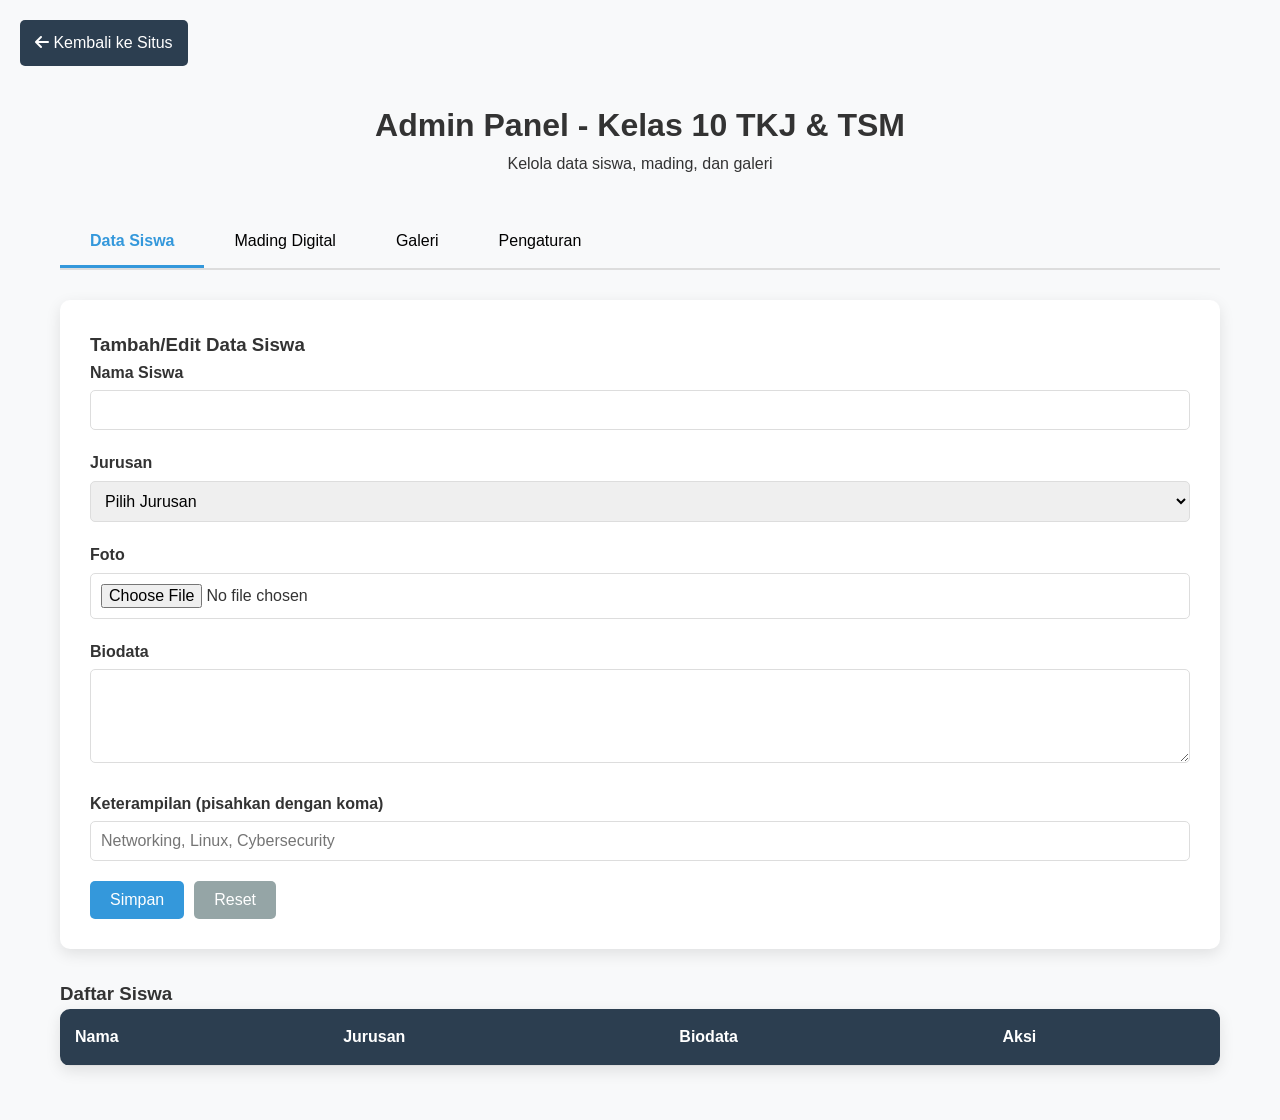
<file: admin/index.html>
<!DOCTYPE html>
<html lang="id">
<head>
    <meta charset="UTF-8">
    <meta name="viewport" content="width=device-width, initial-scale=1.0">
    <title>Admin Panel - Profil Kelas</title>
    <link rel="stylesheet" href="../css/style.css">
    <link rel="stylesheet" href="../css/responsive.css">
    <link href="https://cdnjs.cloudflare.com/ajax/libs/font-awesome/6.0.0/css/all.min.css" rel="stylesheet">
    <style>
        .admin-container {
            max-width: 1200px;
            margin: 100px auto 50px;
            padding: 0 20px;
        }
        
        .admin-header {
            text-align: center;
            margin-bottom: 40px;
        }
        
        .admin-tabs {
            display: flex;
            margin-bottom: 30px;
            border-bottom: 2px solid #ddd;
        }
        
        .admin-tab {
            padding: 15px 30px;
            background: none;
            border: none;
            cursor: pointer;
            font-size: 1rem;
            border-bottom: 3px solid transparent;
            transition: all 0.3s;
        }
        
        .admin-tab.active {
            border-bottom-color: var(--secondary-color);
            color: var(--secondary-color);
            font-weight: bold;
        }
        
        .tab-content {
            display: none;
        }
        
        .tab-content.active {
            display: block;
        }
        
        .admin-form {
            background: white;
            padding: 30px;
            border-radius: 10px;
            box-shadow: 0 5px 15px rgba(0,0,0,0.1);
            margin-bottom: 30px;
        }
        
        .form-group {
            margin-bottom: 20px;
        }
        
        .form-group label {
            display: block;
            margin-bottom: 5px;
            font-weight: bold;
        }
        
        .form-group input,
        .form-group textarea,
        .form-group select {
            width: 100%;
            padding: 10px;
            border: 1px solid #ddd;
            border-radius: 5px;
            font-size: 1rem;
        }
        
        .form-actions {
            display: flex;
            gap: 10px;
            margin-top: 20px;
        }
        
        .btn {
            padding: 10px 20px;
            border: none;
            border-radius: 5px;
            cursor: pointer;
            font-size: 1rem;
            transition: background-color 0.3s;
        }
        
        .btn-primary {
            background-color: var(--secondary-color);
            color: white;
        }
        
        .btn-secondary {
            background-color: #95a5a6;
            color: white;
        }
        
        .btn-danger {
            background-color: var(--accent-color);
            color: white;
        }
        
        .data-table {
            width: 100%;
            border-collapse: collapse;
            background: white;
            border-radius: 10px;
            overflow: hidden;
            box-shadow: 0 5px 15px rgba(0,0,0,0.1);
        }
        
        .data-table th,
        .data-table td {
            padding: 15px;
            text-align: left;
            border-bottom: 1px solid #ddd;
        }
        
        .data-table th {
            background-color: var(--primary-color);
            color: white;
        }
        
        .data-table tr:hover {
            background-color: #f5f5f5;
        }
        
        .action-buttons {
            display: flex;
            gap: 5px;
        }
        
        .action-btn {
            padding: 5px 10px;
            border: none;
            border-radius: 3px;
            cursor: pointer;
            font-size: 0.8rem;
        }
        
        .back-to-site {
            position: fixed;
            top: 20px;
            left: 20px;
            background-color: var(--primary-color);
            color: white;
            padding: 10px 15px;
            border-radius: 5px;
            text-decoration: none;
            z-index: 1000;
        }
    </style>
</head>
<body>
    <a href="../index.html" class="back-to-site">
        <i class="fas fa-arrow-left"></i> Kembali ke Situs
    </a>

    <div class="admin-container">
        <div class="admin-header">
            <h1>Admin Panel - Kelas 10 TKJ & TSM</h1>
            <p>Kelola data siswa, mading, dan galeri</p>
        </div>

        <div class="admin-tabs">
            <button class="admin-tab active" data-tab="students">Data Siswa</button>
            <button class="admin-tab" data-tab="mading">Mading Digital</button>
            <button class="admin-tab" data-tab="gallery">Galeri</button>
            <button class="admin-tab" data-tab="settings">Pengaturan</button>
        </div>

        <!-- Tab Data Siswa -->
        <div id="students-tab" class="tab-content active">
            <div class="admin-form">
                <h3>Tambah/Edit Data Siswa</h3>
                <form id="studentForm">
                    <input type="hidden" id="studentId">
                    <div class="form-group">
                        <label for="studentName">Nama Siswa</label>
                        <input type="text" id="studentName" required>
                    </div>
                    <div class="form-group">
                        <label for="studentJurusan">Jurusan</label>
                        <select id="studentJurusan" required>
                            <option value="">Pilih Jurusan</option>
                            <option value="tkj">TKJ</option>
                            <option value="tsm">TSM</option>
                        </select>
                    </div>
                    <div class="form-group">
                        <label for="studentPhoto">Foto</label>
                        <input type="file" id="studentPhoto" accept="image/*">
                    </div>
                    <div class="form-group">
                        <label for="studentBio">Biodata</label>
                        <textarea id="studentBio" rows="4" required></textarea>
                    </div>
                    <div class="form-group">
                        <label for="studentSkills">Keterampilan (pisahkan dengan koma)</label>
                        <input type="text" id="studentSkills" placeholder="Networking, Linux, Cybersecurity">
                    </div>
                    <div class="form-actions">
                        <button type="submit" class="btn btn-primary">Simpan</button>
                        <button type="button" class="btn btn-secondary" id="resetStudentForm">Reset</button>
                    </div>
                </form>
            </div>

            <div class="data-list">
                <h3>Daftar Siswa</h3>
                <table class="data-table">
                    <thead>
                        <tr>
                            <th>Nama</th>
                            <th>Jurusan</th>
                            <th>Biodata</th>
                            <th>Aksi</th>
                        </tr>
                    </thead>
                    <tbody id="studentsTable">
                        <!-- Data siswa akan dimuat di sini -->
                    </tbody>
                </table>
            </div>
        </div>

        <!-- Tab Mading Digital -->
        <div id="mading-tab" class="tab-content">
            <div class="admin-form">
                <h3>Tambah/Edit Mading</h3>
                <form id="madingForm">
                    <input type="hidden" id="madingId">
                    <div class="form-group">
                        <label for="madingTitle">Judul</label>
                        <input type="text" id="madingTitle" required>
                    </div>
                    <div class="form-group">
                        <label for="madingContent">Konten</label>
                        <textarea id="madingContent" rows="4" required></textarea>
                    </div>
                    <div class="form-group">
                        <label for="madingImage">Gambar</label>
                        <input type="file" id="madingImage" accept="image/*">
                    </div>
                    <div class="form-group">
                        <label for="madingDate">Tanggal</label>
                        <input type="date" id="madingDate" required>
                    </div>
                    <div class="form-actions">
                        <button type="submit" class="btn btn-primary">Simpan</button>
                        <button type="button" class="btn btn-secondary" id="resetMadingForm">Reset</button>
                    </div>
                </form>
            </div>

            <div class="data-list">
                <h3>Daftar Mading</h3>
                <table class="data-table">
                    <thead>
                        <tr>
                            <th>Judul</th>
                            <th>Tanggal</th>
                            <th>Konten</th>
                            <th>Aksi</th>
                        </tr>
                    </thead>
                    <tbody id="madingTable">
                        <!-- Data mading akan dimuat di sini -->
                    </tbody>
                </table>
            </div>
        </div>

        <!-- Tab Galeri -->
        <div id="gallery-tab" class="tab-content">
            <div class="admin-form">
                <h3>Tambah Gambar Galeri</h3>
                <form id="galleryForm">
                    <div class="form-group">
                        <label for="galleryImage">Gambar</label>
                        <input type="file" id="galleryImage" accept="image/*" required>
                    </div>
                    <div class="form-actions">
                        <button type="submit" class="btn btn-primary">Tambah</button>
                    </div>
                </form>
            </div>

            <div class="data-list">
                <h3>Daftar Gambar Galeri</h3>
                <div class="gallery-grid-admin" id="galleryTable">
                    <!-- Gambar galeri akan dimuat di sini -->
                </div>
            </div>
        </div>

        <!-- Tab Pengaturan -->
        <div id="settings-tab" class="tab-content">
            <div class="admin-form">
                <h3>Pengaturan Situs</h3>
                <form id="settingsForm">
                    <div class="form-group">
                        <label for="siteTitle">Judul Situs</label>
                        <input type="text" id="siteTitle" value="Kelas 10 TKJ & TSM">
                    </div>
                    <div class="form-group">
                        <label for="siteDescription">Deskripsi Situs</label>
                        <textarea id="siteDescription" rows="3">SMK Negeri 1 Teknologi - Membangun Generasi Teknisi Profesional dan Berkarakter</textarea>
                    </div>
                    <div class="form-group">
                        <label for="contactEmail">Email Kontak</label>
                        <input type="email" id="contactEmail" value="kelas10tkjtsm@smknegeri1.sch.id">
                    </div>
                    <div class="form-group">
                        <label for="contactPhone">Telepon Kontak</label>
                        <input type="text" id="contactPhone" value="(021) 1234-5678">
                    </div>
                    <div class="form-actions">
                        <button type="submit" class="btn btn-primary">Simpan Pengaturan</button>
                    </div>
                </form>
            </div>

            <div class="admin-form">
                <h3>Ekspor/Impor Data</h3>
                <div class="form-actions">
                    <button type="button" class="btn btn-primary" id="exportData">Ekspor Semua Data</button>
                    <button type="button" class="btn btn-secondary" id="importData">Impor Data</button>
                    <input type="file" id="importFile" accept=".json" style="display: none;">
                </div>
            </div>

            <div class="admin-form">
                <h3>Reset Data</h3>
                <p>Hati-hati! Tindakan ini akan menghapus semua data dan tidak dapat dibatalkan.</p>
                <div class="form-actions">
                    <button type="button" class="btn btn-danger" id="resetAllData">Reset Semua Data</button>
                </div>
            </div>
        </div>
    </div>

    <script src="admin.js"></script>
</body>
</html>
</file>
<file: css/style.css>
/* Reset dan Base Styles */
* {
    margin: 0;
    padding: 0;
    box-sizing: border-box;
}

:root {
    --primary-color: #2c3e50;
    --secondary-color: #3498db;
    --accent-color: #e74c3c;
    --light-color: #ecf0f1;
    --dark-color: #2c3e50;
    --success-color: #27ae60;
    --warning-color: #f39c12;
    --tkj-color: #3498db;
    --tsm-color: #e74c3c;
}

body {
    font-family: 'Segoe UI', Tahoma, Geneva, Verdana, sans-serif;
    line-height: 1.6;
    color: #333;
    background-color: #f8f9fa;
}

.container {
    max-width: 1200px;
    margin: 0 auto;
    padding: 0 20px;
}

/* Navigation */
.navbar {
    background-color: var(--primary-color);
    position: fixed;
    width: 100%;
    top: 0;
    z-index: 1000;
    box-shadow: 0 2px 10px rgba(0,0,0,0.1);
}

.nav-container {
    max-width: 1200px;
    margin: 0 auto;
    padding: 0 20px;
    display: flex;
    justify-content: space-between;
    align-items: center;
    height: 70px;
}

.nav-logo h2 {
    color: white;
    font-size: 1.5rem;
}

.nav-menu {
    display: flex;
    gap: 30px;
}

.nav-link {
    color: white;
    text-decoration: none;
    font-weight: 500;
    transition: color 0.3s;
}

.nav-link:hover {
    color: var(--secondary-color);
}

.admin-btn {
    background-color: var(--accent-color);
    padding: 8px 15px;
    border-radius: 5px;
}

.hamburger {
    display: none;
    flex-direction: column;
    cursor: pointer;
}

.bar {
    width: 25px;
    height: 3px;
    background-color: white;
    margin: 3px 0;
    transition: 0.3s;
}

/* Hero Section */
.hero {
    background: linear-gradient(135deg, var(--primary-color), var(--secondary-color));
    color: white;
    padding: 150px 0 100px;
    display: flex;
    align-items: center;
    min-height: 100vh;
}

.hero-content {
    max-width: 1200px;
    margin: 0 auto;
    padding: 0 20px;
    display: grid;
    grid-template-columns: 1fr 1fr;
    gap: 50px;
    align-items: center;
}

.hero-content h1 {
    font-size: 3rem;
    margin-bottom: 20px;
}

.highlight {
    color: var(--accent-color);
}

.hero-content p {
    font-size: 1.2rem;
    margin-bottom: 30px;
    opacity: 0.9;
}

.cta-button {
    display: inline-block;
    background-color: var(--accent-color);
    color: white;
    padding: 12px 30px;
    border-radius: 5px;
    text-decoration: none;
    font-weight: bold;
    transition: background-color 0.3s;
}

.cta-button:hover {
    background-color: #c0392b;
}

.hero-image {
    display: flex;
    justify-content: center;
    align-items: center;
}

.tech-icons {
    display: grid;
    grid-template-columns: 1fr 1fr;
    gap: 30px;
}

.tech-icons i {
    font-size: 4rem;
    opacity: 0.8;
    transition: transform 0.3s;
}

.tech-icons i:hover {
    transform: scale(1.1);
}

/* Section Styles */
section {
    padding: 80px 0;
}

.section-title {
    text-align: center;
    font-size: 2.5rem;
    margin-bottom: 50px;
    color: var(--primary-color);
    position: relative;
}

.section-title::after {
    content: '';
    position: absolute;
    bottom: -10px;
    left: 50%;
    transform: translateX(-50%);
    width: 80px;
    height: 3px;
    background-color: var(--secondary-color);
}

/* Profile Section */
.profile-content {
    display: grid;
    grid-template-columns: 2fr 1fr;
    gap: 50px;
    align-items: start;
}

.jurusan-info {
    display: grid;
    grid-template-columns: 1fr 1fr;
    gap: 20px;
    margin-top: 30px;
}

.jurusan-card {
    background: white;
    padding: 25px;
    border-radius: 10px;
    box-shadow: 0 5px 15px rgba(0,0,0,0.1);
    text-align: center;
    transition: transform 0.3s;
}

.jurusan-card:hover {
    transform: translateY(-5px);
}

.jurusan-card.tkj {
    border-top: 4px solid var(--tkj-color);
}

.jurusan-card.tsm {
    border-top: 4px solid var(--tsm-color);
}

.jurusan-card i {
    font-size: 2.5rem;
    margin-bottom: 15px;
}

.jurusan-card.tkj i {
    color: var(--tkj-color);
}

.jurusan-card.tsm i {
    color: var(--tsm-color);
}

.profile-stats {
    display: grid;
    grid-template-columns: 1fr 1fr;
    gap: 20px;
}

.stat-item {
    background: white;
    padding: 25px;
    border-radius: 10px;
    box-shadow: 0 5px 15px rgba(0,0,0,0.1);
    text-align: center;
}

.stat-item h4 {
    font-size: 2.5rem;
    color: var(--secondary-color);
    margin-bottom: 10px;
}

/* Students Section */
.filter-buttons {
    display: flex;
    justify-content: center;
    gap: 15px;
    margin-bottom: 40px;
}

.filter-btn {
    padding: 10px 20px;
    border: 2px solid var(--secondary-color);
    background: transparent;
    color: var(--secondary-color);
    border-radius: 5px;
    cursor: pointer;
    transition: all 0.3s;
}

.filter-btn.active,
.filter-btn:hover {
    background: var(--secondary-color);
    color: white;
}

.students-grid {
    display: grid;
    grid-template-columns: repeat(auto-fill, minmax(280px, 1fr));
    gap: 30px;
}

.student-card {
    background: white;
    border-radius: 10px;
    overflow: hidden;
    box-shadow: 0 5px 15px rgba(0,0,0,0.1);
    transition: transform 0.3s;
}

.student-card:hover {
    transform: translateY(-5px);
}

.student-img {
    width: 100%;
    height: 250px;
    object-fit: cover;
}

.student-info {
    padding: 20px;
}

.student-info h3 {
    margin-bottom: 5px;
    color: var(--primary-color);
}

.student-jurusan {
    display: inline-block;
    padding: 5px 10px;
    border-radius: 15px;
    font-size: 0.8rem;
    font-weight: bold;
    margin-bottom: 10px;
}

.jurusan-tkj {
    background-color: var(--tkj-color);
    color: white;
}

.jurusan-tsm {
    background-color: var(--tsm-color);
    color: white;
}

/* Mading Section */
.mading-grid {
    display: grid;
    grid-template-columns: repeat(auto-fill, minmax(350px, 1fr));
    gap: 30px;
}

.mading-card {
    background: white;
    border-radius: 10px;
    overflow: hidden;
    box-shadow: 0 5px 15px rgba(0,0,0,0.1);
}

.mading-img {
    width: 100%;
    height: 200px;
    object-fit: cover;
}

.mading-content {
    padding: 20px;
}

.mading-date {
    color: #666;
    font-size: 0.9rem;
    margin-bottom: 10px;
}

/* Gallery Section */
.gallery-grid {
    display: grid;
    grid-template-columns: repeat(auto-fill, minmax(250px, 1fr));
    gap: 15px;
}

.gallery-item {
    position: relative;
    overflow: hidden;
    border-radius: 10px;
    height: 250px;
}

.gallery-item img {
    width: 100%;
    height: 100%;
    object-fit: cover;
    transition: transform 0.3s;
}

.gallery-item:hover img {
    transform: scale(1.1);
}

/* Contact Section */
.contact-content {
    display: grid;
    grid-template-columns: 1fr 1fr;
    gap: 50px;
}

.contact-item {
    display: flex;
    align-items: flex-start;
    gap: 15px;
    margin-bottom: 30px;
}

.contact-item i {
    font-size: 1.5rem;
    color: var(--secondary-color);
    margin-top: 5px;
}

.contact-form input,
.contact-form textarea {
    width: 100%;
    padding: 12px;
    margin-bottom: 20px;
    border: 1px solid #ddd;
    border-radius: 5px;
    font-size: 1rem;
}

.contact-form button {
    background-color: var(--secondary-color);
    color: white;
    padding: 12px 30px;
    border: none;
    border-radius: 5px;
    cursor: pointer;
    font-size: 1rem;
    transition: background-color 0.3s;
}

.contact-form button:hover {
    background-color: #2980b9;
}

/* Footer */
footer {
    background-color: var(--primary-color);
    color: white;
    padding: 50px 0 20px;
}

.footer-content {
    display: grid;
    grid-template-columns: repeat(auto-fit, minmax(250px, 1fr));
    gap: 40px;
    margin-bottom: 30px;
}

.footer-section h3 {
    margin-bottom: 20px;
    font-size: 1.2rem;
}

.footer-section ul {
    list-style: none;
}

.footer-section ul li {
    margin-bottom: 10px;
}

.footer-section ul li a {
    color: #ddd;
    text-decoration: none;
    transition: color 0.3s;
}

.footer-section ul li a:hover {
    color: var(--secondary-color);
}

.social-links {
    display: flex;
    gap: 15px;
}

.social-links a {
    color: white;
    font-size: 1.5rem;
    transition: color 0.3s;
}

.social-links a:hover {
    color: var(--secondary-color);
}

.footer-bottom {
    text-align: center;
    padding-top: 20px;
    border-top: 1px solid #444;
    color: #ddd;
}
</file>
<file: css/responsive.css>
/* Tablet */
@media (max-width: 1024px) {
    .hero-content h1 {
        font-size: 2.5rem;
    }
    
    .profile-content {
        grid-template-columns: 1fr;
        gap: 40px;
    }
    
    .contact-content {
        grid-template-columns: 1fr;
        gap: 40px;
    }
}

/* Mobile */
@media (max-width: 768px) {
    .nav-menu {
        position: fixed;
        left: -100%;
        top: 70px;
        flex-direction: column;
        background-color: var(--primary-color);
        width: 100%;
        text-align: center;
        transition: 0.3s;
        box-shadow: 0 10px 27px rgba(0,0,0,0.05);
        padding: 20px 0;
    }

    .nav-menu.active {
        left: 0;
    }

    .hamburger {
        display: flex;
    }

    .hamburger.active .bar:nth-child(2) {
        opacity: 0;
    }

    .hamburger.active .bar:nth-child(1) {
        transform: translateY(8px) rotate(45deg);
    }

    .hamburger.active .bar:nth-child(3) {
        transform: translateY(-8px) rotate(-45deg);
    }

    .hero {
        padding: 120px 0 80px;
    }
    
    .hero-content {
        grid-template-columns: 1fr;
        text-align: center;
        gap: 30px;
    }
    
    .hero-content h1 {
        font-size: 2rem;
    }
    
    .tech-icons {
        grid-template-columns: repeat(4, 1fr);
        gap: 20px;
    }
    
    .tech-icons i {
        font-size: 2.5rem;
    }
    
    .jurusan-info {
        grid-template-columns: 1fr;
    }
    
    .profile-stats {
        grid-template-columns: 1fr 1fr;
    }
    
    .section-title {
        font-size: 2rem;
    }
    
    .filter-buttons {
        flex-wrap: wrap;
    }
}

/* Small Mobile */
@media (max-width: 480px) {
    .container {
        padding: 0 15px;
    }
    
    .hero-content h1 {
        font-size: 1.8rem;
    }
    
    .profile-stats {
        grid-template-columns: 1fr;
    }
    
    .students-grid {
        grid-template-columns: 1fr;
    }
    
    .mading-grid {
        grid-template-columns: 1fr;
    }
    
    .gallery-grid {
        grid-template-columns: 1fr;
    }
}
</file>
